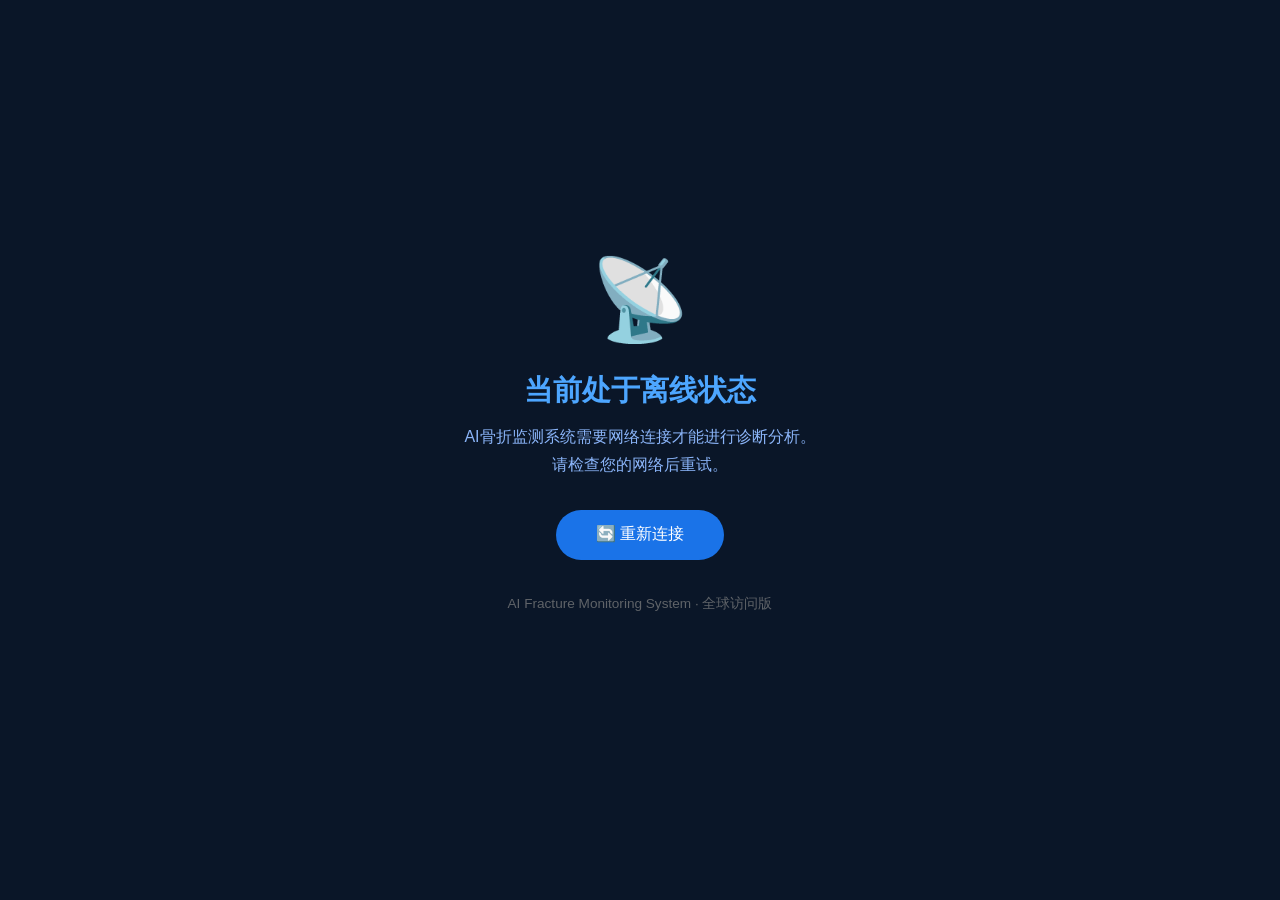
<file: offline.html>
<!DOCTYPE html>
<html lang="zh-CN">
<head>
  <meta charset="UTF-8" />
  <meta name="viewport" content="width=device-width, initial-scale=1.0" />
  <title>离线 — AI骨折监测系统</title>
  <style>
    * { margin: 0; padding: 0; box-sizing: border-box; }
    body {
      min-height: 100vh;
      background: #0a1628;
      color: #e8f0fe;
      font-family: 'Noto Sans SC', sans-serif;
      display: flex;
      flex-direction: column;
      align-items: center;
      justify-content: center;
      text-align: center;
      padding: 2rem;
    }
    .icon {
      font-size: 5rem;
      margin-bottom: 1.5rem;
      animation: pulse 2s ease-in-out infinite;
    }
    @keyframes pulse {
      0%, 100% { opacity: 1; transform: scale(1); }
      50% { opacity: 0.6; transform: scale(0.95); }
    }
    h1 {
      font-size: 1.8rem;
      font-weight: 700;
      margin-bottom: 0.75rem;
      color: #4da6ff;
    }
    p {
      font-size: 1rem;
      color: #8ab4f8;
      line-height: 1.7;
      max-width: 360px;
      margin: 0 auto 2rem;
    }
    .btn {
      background: #1a73e8;
      color: white;
      border: none;
      padding: 0.9rem 2.5rem;
      border-radius: 50px;
      font-size: 1rem;
      cursor: pointer;
      transition: all 0.2s;
    }
    .btn:hover { background: #1557b0; transform: translateY(-2px); }
    .status {
      margin-top: 2rem;
      font-size: 0.85rem;
      color: #5f6368;
    }
  </style>
</head>
<body>
  <div class="icon">📡</div>
  <h1>当前处于离线状态</h1>
  <p>
    AI骨折监测系统需要网络连接才能进行诊断分析。<br />
    请检查您的网络后重试。
  </p>
  <button class="btn" onclick="location.reload()">🔄 重新连接</button>
  <p class="status">AI Fracture Monitoring System · 全球访问版</p>

  <script>
    window.addEventListener('online', () => location.reload());
  </script>
</body>
</html>
</file>
